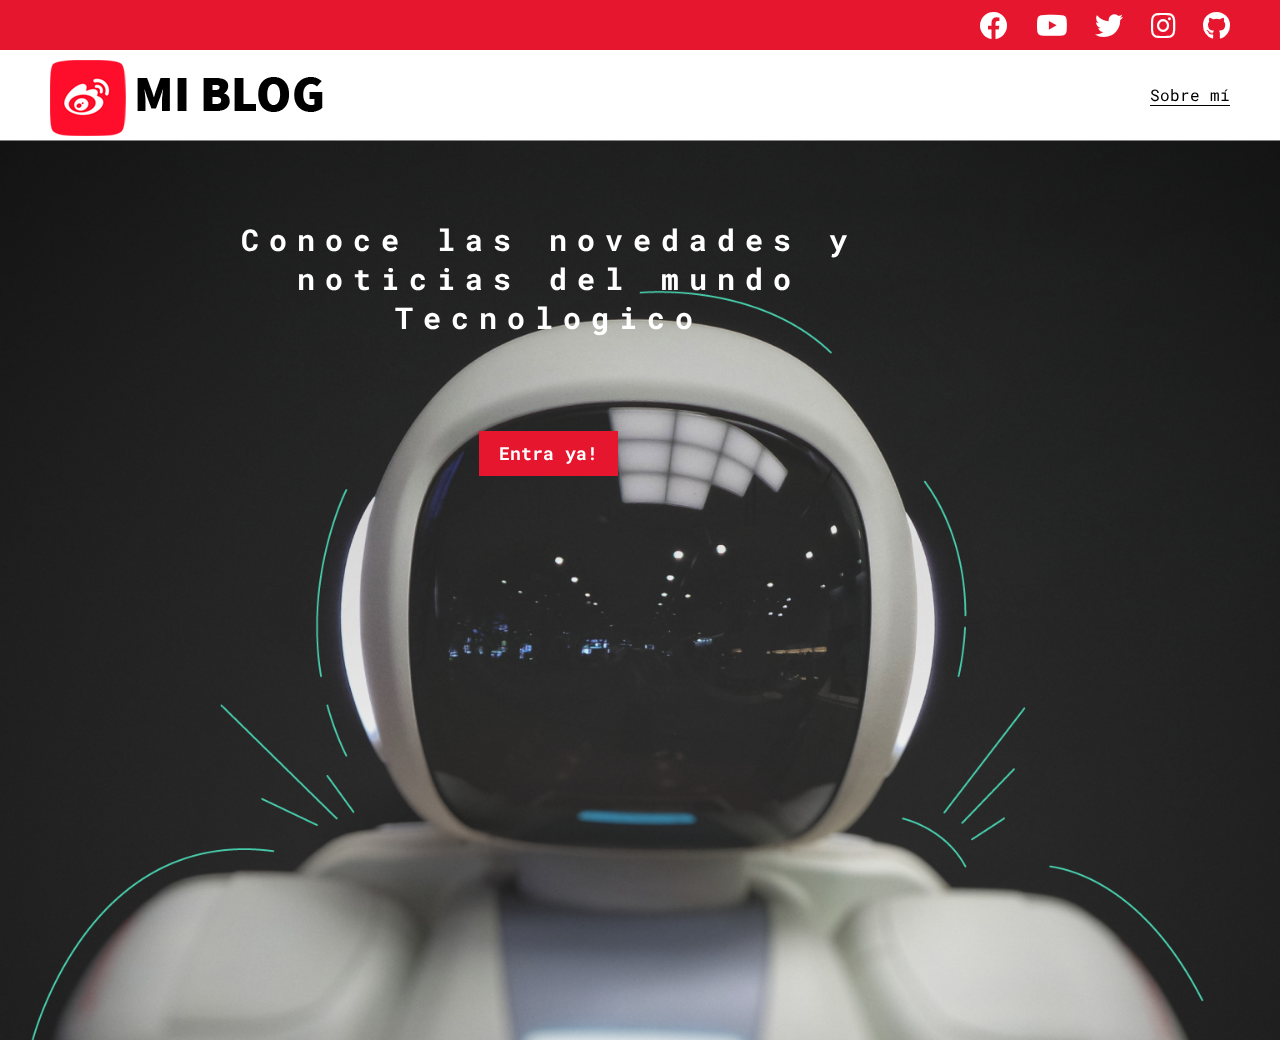
<file: index.html>
<!DOCTYPE html>
<html lang="es">
<head>
    <meta charset="UTF-8">
    <meta http-equiv="X-UA-Compatible" content="IE=edge">
    <meta name="viewport" content="width=device-width, initial-scale=1.0">
    <title>Blog Personal</title>

    <link rel="stylesheet" href="css/main.css">
    <link rel="stylesheet" href="css/all.min.css">
</head>
<body class="home-body">
    <header class="header">
        <div class="social">
            <div class="social-icon" >
            <a href=""><i class="fab fa-facebook"></i></a>
                <a href=""><i class="fab fa-youtube"></i></a>
                <a href=""><i class="fab fa-twitter"></i></a>
                <a href=""><i class="fab fa-instagram"></i></a>
                <a href=""><i class="fab fa-github"></i></a>
            </div>
        </div>
        <nav class="nav">
            <div class="nav-logo">
                <a href="index.html">
                    <img src="img/logo.png" alt="Logo de pagina">
                </a>
            </div>
            <div class="nav-link">
                <a href="profile.html">Sobre mí</a>
            </div>
        </nav>
    </header>
    <main class="home-main">
        <div class="main-container">
            <p class="main-container__text">
                Conoce las novedades y noticias del mundo Tecnologico
            </p>
            <a class="main-container__link" href="blogs.html">Entra ya!</a>
        </div>

    </main>
</body>
</html>
</file>
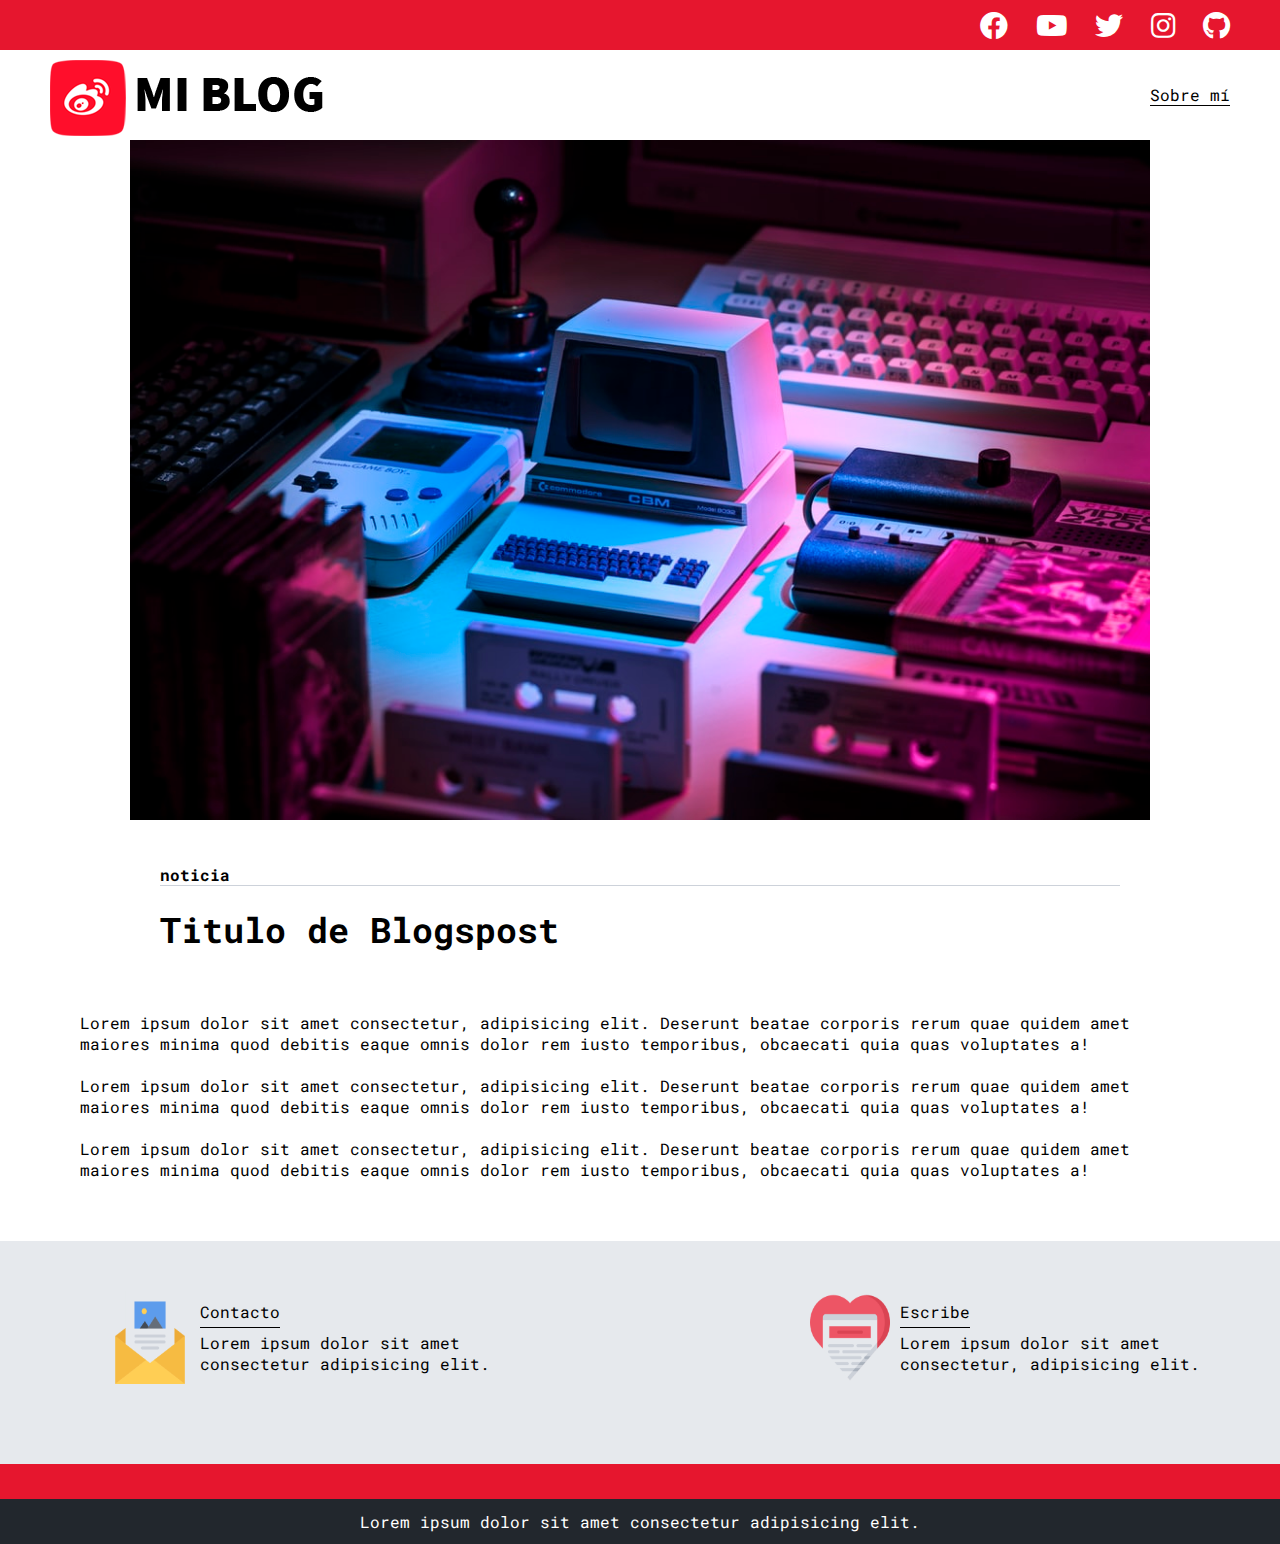
<file: blog.html>
<!DOCTYPE html>
<html lang="es">
  <head>
    <meta charset="UTF-8" />
    <meta http-equiv="X-UA-Compatible" content="IE=edge" />
    <meta name="viewport" content="width=device-width, initial-scale=1.0" />
    <title>Blog Personal</title>

    <link rel="stylesheet" href="css/main.css" />
    <link rel="stylesheet" href="css/all.min.css" />
  </head>
  <body>
    <header class="header">
      <div class="social">
        <div class="social-icon">
          <a href=""><i class="fab fa-facebook"></i></a>
          <a href=""><i class="fab fa-youtube"></i></a>
          <a href=""><i class="fab fa-twitter"></i></a>
          <a href=""><i class="fab fa-instagram"></i></a>
          <a href=""><i class="fab fa-github"></i></a>
        </div>
      </div>
      <nav class="nav">
        <div class="nav-logo">
          <a href="index.html">
            <img src="img/logo.png" alt="Logo de pagina" />
          </a>
        </div>
        <div class="nav-link">
          <a href="profile.html">Sobre mí</a>
        </div>
      </nav>
    </header>
    <main class="main-blog">
      <div class="main-blog__content">
        <img src="img/pc-img.jpg" alt="" />
        <article class="blog-content__article">
          <h4>noticia</h4>
          <h1>Titulo de Blogspost</h1>
        </article>
        <p>
          Lorem ipsum dolor sit amet consectetur, adipisicing elit. Deserunt
          beatae corporis rerum quae quidem amet maiores minima quod debitis
          eaque omnis dolor rem iusto temporibus, obcaecati quia quas voluptates
          a!
        </p>
        <br />
        <p>
          Lorem ipsum dolor sit amet consectetur, adipisicing elit. Deserunt
          beatae corporis rerum quae quidem amet maiores minima quod debitis
          eaque omnis dolor rem iusto temporibus, obcaecati quia quas voluptates
          a!
        </p>
        <br />
        <p>
          Lorem ipsum dolor sit amet consectetur, adipisicing elit. Deserunt
          beatae corporis rerum quae quidem amet maiores minima quod debitis
          eaque omnis dolor rem iusto temporibus, obcaecati quia quas voluptates
          a!
        </p>
        <br />
      </div>
    </main>
    <section class="secction-contact">
      <div class="contact">
        <img src="img/013-newsletter.png" />
        <div class="contact-info">
          <a href="">Contacto</a>
          <p>Lorem ipsum dolor sit amet consectetur adipisicing elit.</p>
        </div>
      </div>
      <div class="contact">
        <img src="img/006-like.png" alt="" />
        <div class="contact-info">
          <a href="">Escribe</a>
          <p>Lorem ipsum dolor sit amet consectetur, adipisicing elit.</p>
        </div>
      </div>
    </section>
    <footer>
      <p>Lorem ipsum dolor sit amet consectetur adipisicing elit.</p>
    </footer>
  </body>
</html>
</file>
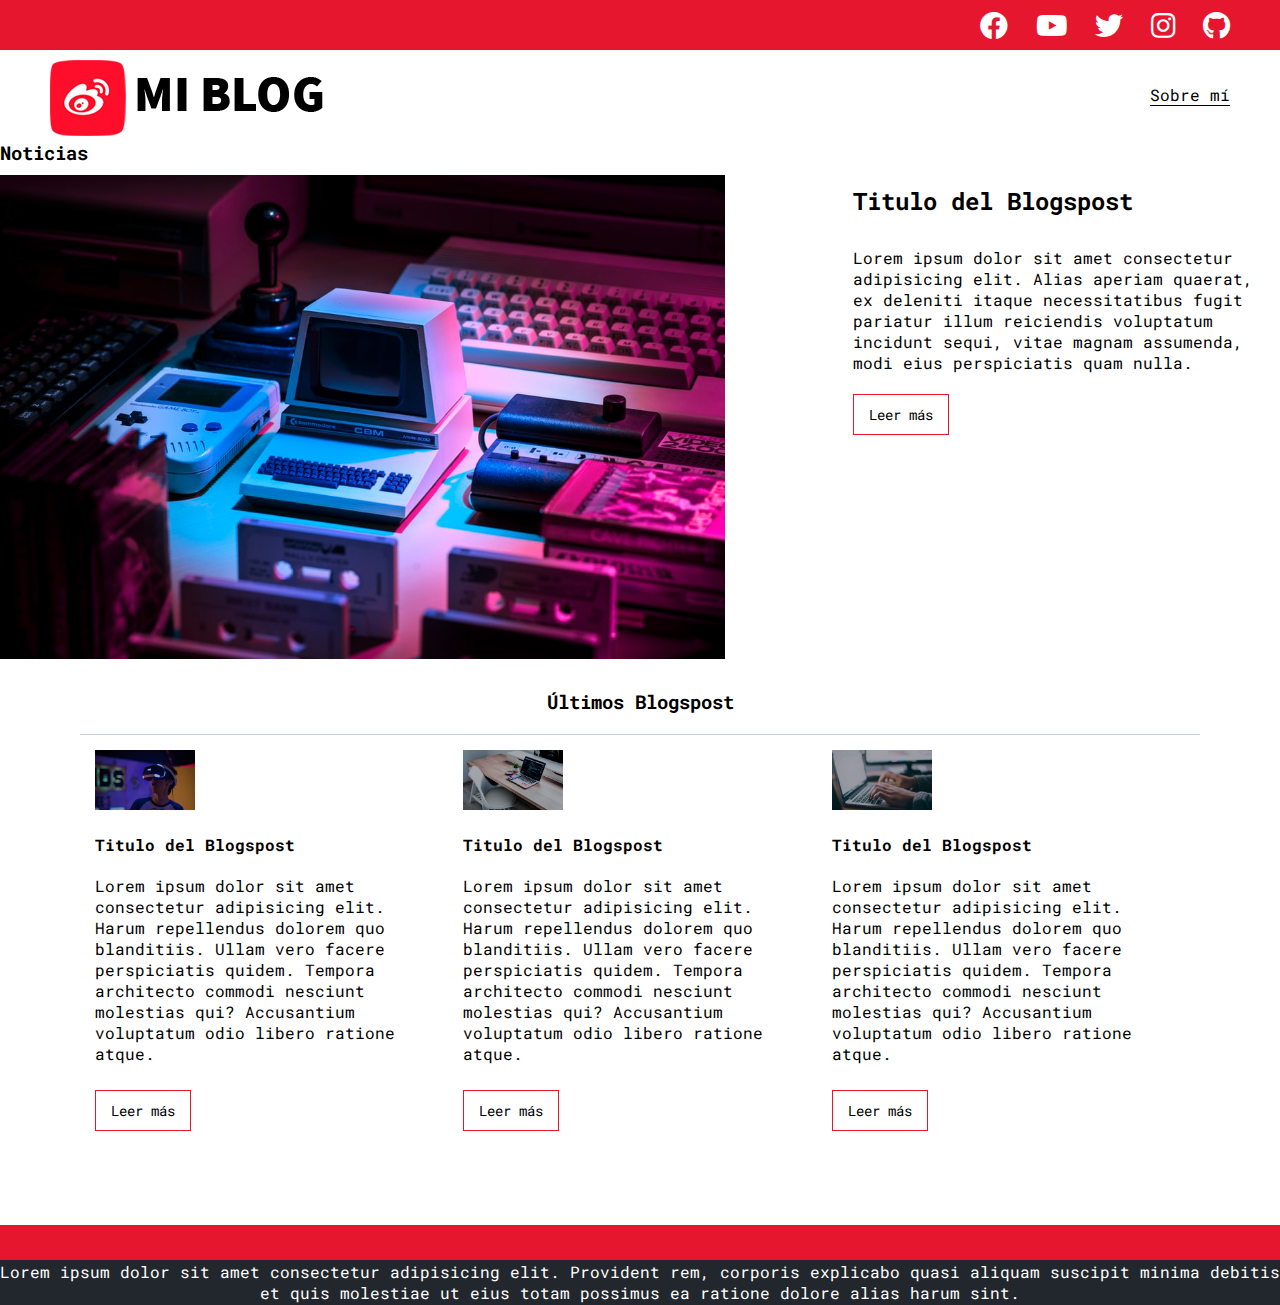
<file: blogs.html>
<!DOCTYPE html>
<html lang="es">
<head>
    <meta charset="UTF-8">
    <meta http-equiv="X-UA-Compatible" content="IE=edge">
    <meta name="viewport" content="width=device-width, initial-scale=1.0">
    <title>Blog Personal</title>

    <link rel="stylesheet" href="css/main.css">
    <link rel="stylesheet" href="css/all.min.css">
</head>
<body>
    <header class="header">
        <div class="social">
            <div class="social-icon" >
            <a href=""><i class="fab fa-facebook"></i></a>
                <a href=""><i class="fab fa-youtube"></i></a>
                <a href=""><i class="fab fa-twitter"></i></a>
                <a href=""><i class="fab fa-instagram"></i></a>
                <a href=""><i class="fab fa-github"></i></a>
            </div>
        </div>
        <nav class="nav">
            <div class="nav-logo">
                <a href="index.html">
                    <img src="img/logo.png" alt="Logo de pagina">
                </a>
            </div>
            <div class="nav-link">
                <a href="profile.html">Sobre mí</a>
            </div>
        </nav>
    </header>
    <main class="blogs-main">
    <section>
        <div class="news-content">
            <h3>Noticias</h3>
            <img src="img/pc-img.jpg" alt="img de blog">
            <div class="news-info">
                <h2>Titulo del Blogspost</h2>
                <p>
                    Lorem ipsum dolor sit amet consectetur adipisicing elit. Alias aperiam quaerat, ex deleniti itaque necessitatibus fugit pariatur illum reiciendis voluptatum incidunt sequi, vitae magnam assumenda, modi eius perspiciatis quam nulla.
                </p>
                <a class="blogs-btn" href="blog.html">Leer más</a>
            </div>
        </div>
    </section>
    <section class="posts">
        <h3>Últimos Blogspost</h3>
        <div class="posts-blog">
            <img src="img/post-1.png" alt="">
            <h4>Titulo del Blogspost</h4>
            <p>
                Lorem ipsum dolor sit amet consectetur adipisicing elit. Harum repellendus dolorem quo blanditiis. Ullam vero facere perspiciatis quidem. Tempora architecto commodi nesciunt molestias qui? Accusantium voluptatum odio libero ratione atque.
            </p>
            <a class="blogs-btn" href="blog.html">Leer más</a>
        </div>
        <div class="posts-blog">
            <img src="img/post-2.png" alt="">
            <h4>Titulo del Blogspost</h4>
            <p>
                Lorem ipsum dolor sit amet consectetur adipisicing elit. Harum repellendus dolorem quo blanditiis. Ullam vero facere perspiciatis quidem. Tempora architecto commodi nesciunt molestias qui? Accusantium voluptatum odio libero ratione atque.
            </p>
            <a class="blogs-btn" href="blog.html">Leer más</a>
        </div>
        <div class="posts-blog">
            <img src="img/post-3.png" alt="">
            <h4>Titulo del Blogspost</h4>
            <p>
                Lorem ipsum dolor sit amet consectetur adipisicing elit. Harum repellendus dolorem quo blanditiis. Ullam vero facere perspiciatis quidem. Tempora architecto commodi nesciunt molestias qui? Accusantium voluptatum odio libero ratione atque.
            </p>
            <a class="blogs-btn" href="blog.html">Leer más</a>
        </div>


    </section>

    </main>
    <footer>
        <p>Lorem ipsum dolor sit amet consectetur adipisicing elit. Provident rem, corporis explicabo quasi aliquam suscipit minima debitis et quis molestiae ut eius totam possimus ea ratione dolore alias harum sint.</p>
    </footer>
</body>
</html>
</file>
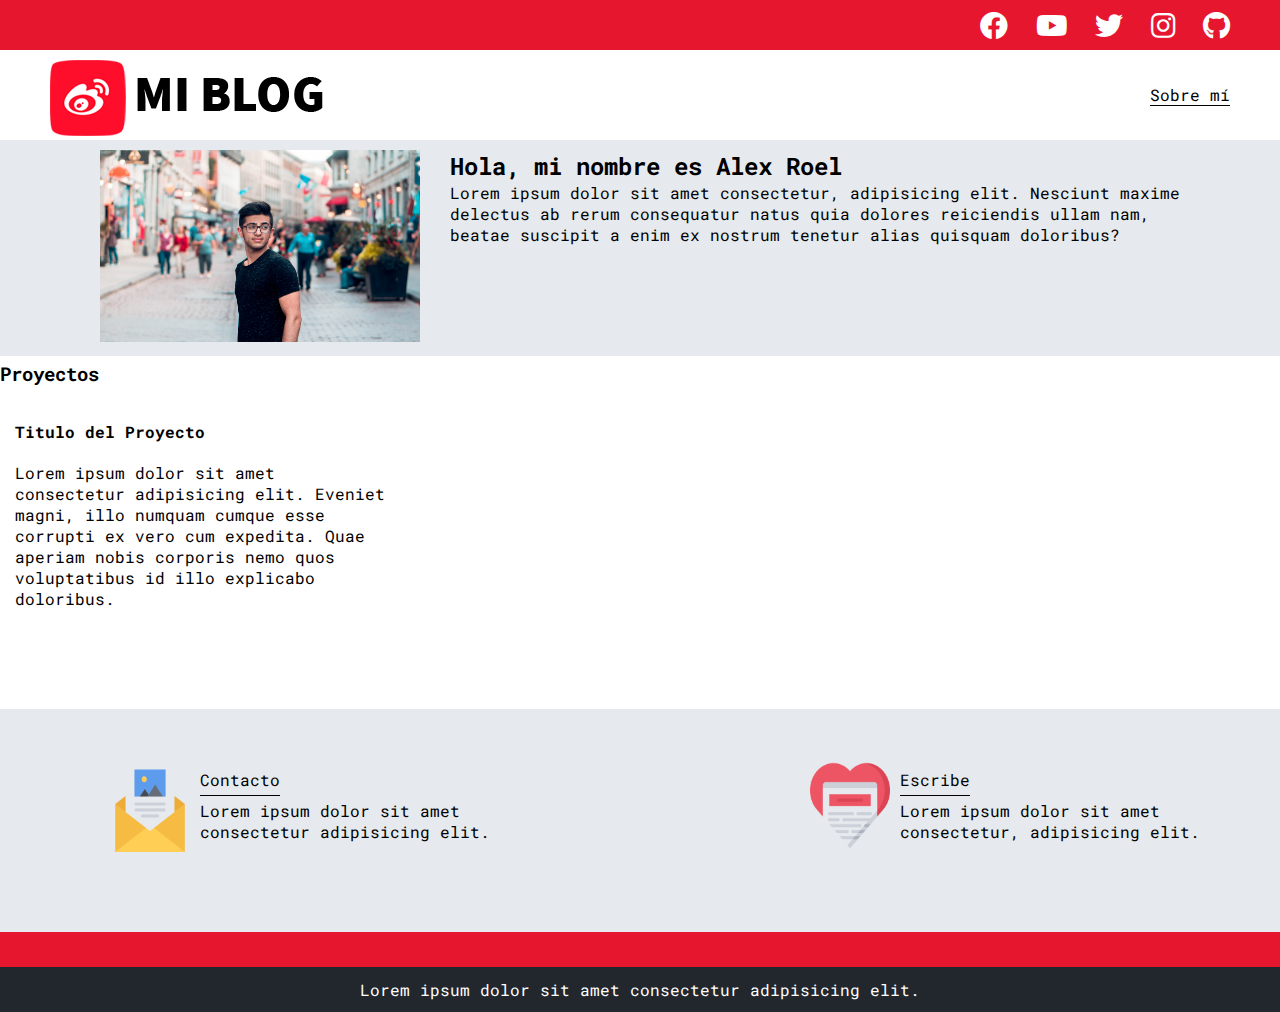
<file: profile.html>
<!DOCTYPE html>
<html lang="es">
  <head>
    <meta charset="UTF-8" />
    <meta http-equiv="X-UA-Compatible" content="IE=edge" />
    <meta name="viewport" content="width=device-width, initial-scale=1.0" />
    <title>Blog Personal</title>

    <link rel="stylesheet" href="css/main.css" />
    <link rel="stylesheet" href="css/all.min.css" />
  </head>
  <body>
    <header class="header">
      <div class="social">
        <div class="social-icon">
          <a href=""><i class="fab fa-facebook"></i></a>
          <a href=""><i class="fab fa-youtube"></i></a>
          <a href=""><i class="fab fa-twitter"></i></a>
          <a href=""><i class="fab fa-instagram"></i></a>
          <a href=""><i class="fab fa-github"></i></a>
        </div>
      </div>
      <nav class="nav">
        <div class="nav-logo">
          <a href="index.html">
            <img src="img/logo.png" alt="Logo de pagina" />
          </a>
        </div>
        <div class="nav-link">
          <a href="profile.html">Sobre mí</a>
        </div>
      </nav>
    </header>
   <main>
    <section class="profile">
         <div class="profile-img">
            <img src="img/profile-pic.jpg" alt="">
         </div>
         <div class="profile-info"> 
            <h2>Hola, mi nombre es Alex Roel</h2>
            <p>
                Lorem ipsum dolor sit amet consectetur, adipisicing elit. Nesciunt maxime delectus ab rerum consequatur natus quia dolores reiciendis ullam nam, beatae suscipit a enim ex nostrum tenetur alias quisquam doloribus?
            </p>

         </div>
    </section>

    <section class="project-container">
        <h3>Proyectos</h3>
        <div class="project">
            <h4>Titulo del Proyecto</h4>
            <p>
                Lorem ipsum dolor sit amet consectetur adipisicing elit. Eveniet magni, illo numquam cumque esse corrupti ex vero cum expedita. Quae aperiam nobis corporis nemo quos voluptatibus id illo explicabo doloribus.
            </p>
        </div>

    </section>
   </main>
    <section class="secction-contact">
      <div class="contact">
        <img src="img/013-newsletter.png" />
        <div class="contact-info">
          <a href="">Contacto</a>
          <p>Lorem ipsum dolor sit amet consectetur adipisicing elit.</p>
        </div>
      </div>
      <div class="contact">
        <img src="img/006-like.png" alt="" />
        <div class="contact-info">
          <a href="">Escribe</a>
          <p>Lorem ipsum dolor sit amet consectetur, adipisicing elit.</p>
        </div>
      </div>
    </section>
    <footer>
      <p>Lorem ipsum dolor sit amet consectetur adipisicing elit.</p>
    </footer>
  </body>
</html>
</file>
<file: css/main.css>
/*Roboto Slaf 400, 700
  Roboto 400 500 700 900
  Roboto Mono 400 500 700
*/

@import url("https://fonts.googleapis.com/css2?family=Roboto+Mono:wght@400;500;700&family=Roboto+Slab:wght@400;700&family=Roboto:wght@400;500;700;900&display=swap");

* {
  padding: 0;
  margin: 0;
  box-sizing: border-box;
}
body {
  /* Con esto basicamento aplico fomrato de letra y el tamaño */
  font-family: "Roboto Mono", sans-serif;
  font-size: 400;
}

.home-body{
  position:fixed;
  top: 0;
  bottom:0;
  left:0;
  right: 0;
}

/* HEADER */

.header {
  width: 100%;
  height: 140px;
  /* Columnna con tres filas */
  display: grid;
  grid-template-rows: 1fr 1fr;
}

.social {
  background-color: #e6162e;
  width: 100%;
  height: 50px;
  display: grid;
}
.social-icon {
  width: 250px;
  height: auto;
  /* Activar flexbox */
  display: flex;
  /* despues de activar flexbox */
  align-items: center;
  justify-content: space-between;
  justify-self: end;
  margin-right: 50px;
}

.social-icon a {
  color: #fff;
  font-size: 28px;
}

.social-icon a:hover {
  color: #616161;
}

.nav{
  /* para colocar dos columnas */
  display: grid;
  grid-template-columns: 1fr 1fr;
  height: 90px;
}

.nav-logo{
  margin-left:50px;
  display: flex;
  align-items: center;
  margin-top: 10px;
}

.nav-link{
  display: flex;
  align-items: center;
  justify-content:flex-end;
  margin-right:50px;
}

.nav-link a{
  text-decoration: none;
  color: #000;
  border-bottom: 1px solid;
}

/* Main/home */
.home-main{
  display: grid;
  grid-template-columns: 1fr 4fr 1fr 1fr;
  height:100%;
  background-image: url('../img/cover.png');
  background-position: center;
  background-repeat: no-repeat;
  background-size:cover;
  
}

.main-container{
  display:grid;
  grid-column: 2;
  justify-items: center;
  height:350px;
  margin-top: 80px;
}
.main-container__text{
  text-align: center;
  font-size: 30px;
  font-weight:700;
  letter-spacing: 10px;
  color:#fff;

} 
.main-container__link{
  background-color:  #e6162e;
  display: inline-block;
  padding: 10px 20px;
  text-decoration: none;
  color:#fff;
  font-weight:700;
  font-size: 18px;
  height: 45px;
}
.main-container__link:hover{
  background-color:#eb2536 ;
}
/* pagina de blogs */

.blog-main{
  display:grid;
}

.news{
  background-color:#e6e9ed;
  padding: 10px 80px 40px;
}

.news-content{
  display:grid;
  grid-template-columns: 2fr 1fr;
  grid-template-rows:2fr;
}

.news-content img{
  grid-column: 1;
  width:85%;
  display:inline-block;
  margin: 10px 0;
}

.news-info{
  grid-column: 2; 
}
.news-info h2{
  margin-top: 20px;
}

.news-info p{
  margin:30px 0;
}

.blogs-btn{
  text-decoration: none;
  color:#000;
  border:1px solid #e6162e;
  padding:10px 15px;
  font-size:14px;
}

.posts{
  padding: 0 80px 40px;
}

.posts h3{
  border-bottom: 1px solid #cdd2da;
  padding:20px 0;
  text-align:center;
}

.posts-blog{
  display: inline-block;
  padding:15px;
  max-width: 32%;
  margin-bottom: 50px;
}

.posts-blog img{
  width:100px;
}

.posts-blog h4{
  margin: 20px 0;
}

.posts-blog p{
  margin-bottom:35px;
}


/* footer */

footer{
  width: 100%;
  height: 80px;
  background-color: #22272d;
  border-top:35px solid #e6162e;
  display: flex;
  align-items: center;
  justify-content: center;
}

footer p{
  color: #fff;
  text-align: center;
}

/* BLOG */
.main-blog{
  padding: 0 80px 40px;
}
.main-blog__content img{
  display: inline-block;
  padding: 0 50px 40px;
  width: 100%;
}

.blog-content__article{
  padding: 0 80px 40px;
}

.blog-content__article h4{
  border-bottom:1px solid #cdd2da;
  padding: 20;
}

.blog-content__article h1{
  margin: 20px 0;
  font-size: 35px;

}


/* Seccion de contacto */

.secction-contact{
  width: 100%;
  background-color: #e6e9ed;
  display: flex;
  justify-content: space-between;
  padding: 20px 80px 50px;

}

.contact{
  display: flex;
  margin:20px 0px 20px 20px;
}

.contact img{
  width: 100px;
  display: inline-block;
  padding: 10px;
}
.contact-info{
  padding: 20px 0;
  width: 300px;
}
.contact-info a{
  text-decoration: none;
  color: #000;
  border-bottom: 1px solid #000;
  padding-bottom: 5px;
}

.contact-info p{
  margin-top: 10px;
}
/* Perfil */
.profile{
  padding: 10px 100px;
  background-color: #e6e9ed;
  margin-bottom: 5px;
  display: flex;
}
.profile img{
  width: 320px;
  margin-right: 30px;
}

.projects-container{
  padding: 0 80px 40px;
}

.projects-container h3{
  border-bottom: 1px solid #cdd2da;
  padding: 20px 0;
  text-align: center;
}
.project{
  display: inline-block;
  padding: 15px;
  max-width: 32%;
  margin-bottom: 50px;
}

.project h4{
  margin:20px 0;
}

.project p{
  margin-bottom: 35px;
}
</file>
